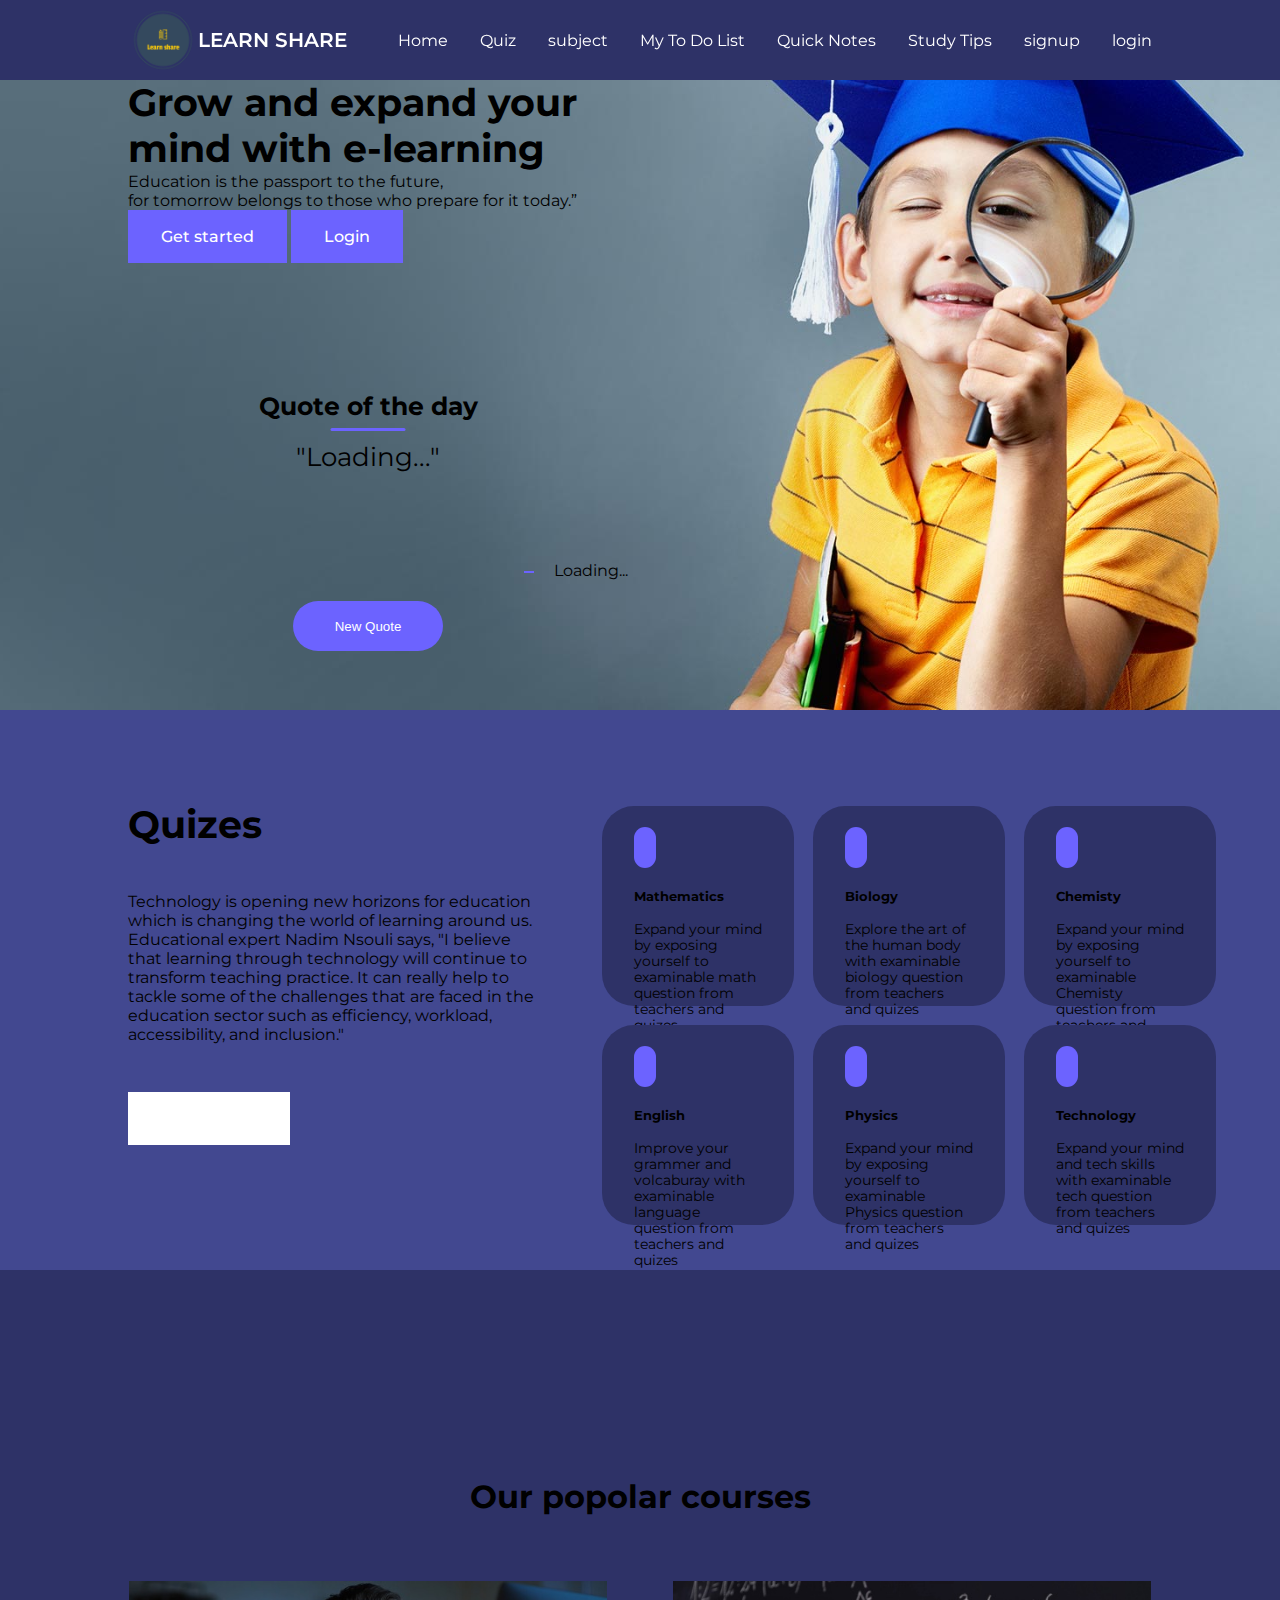
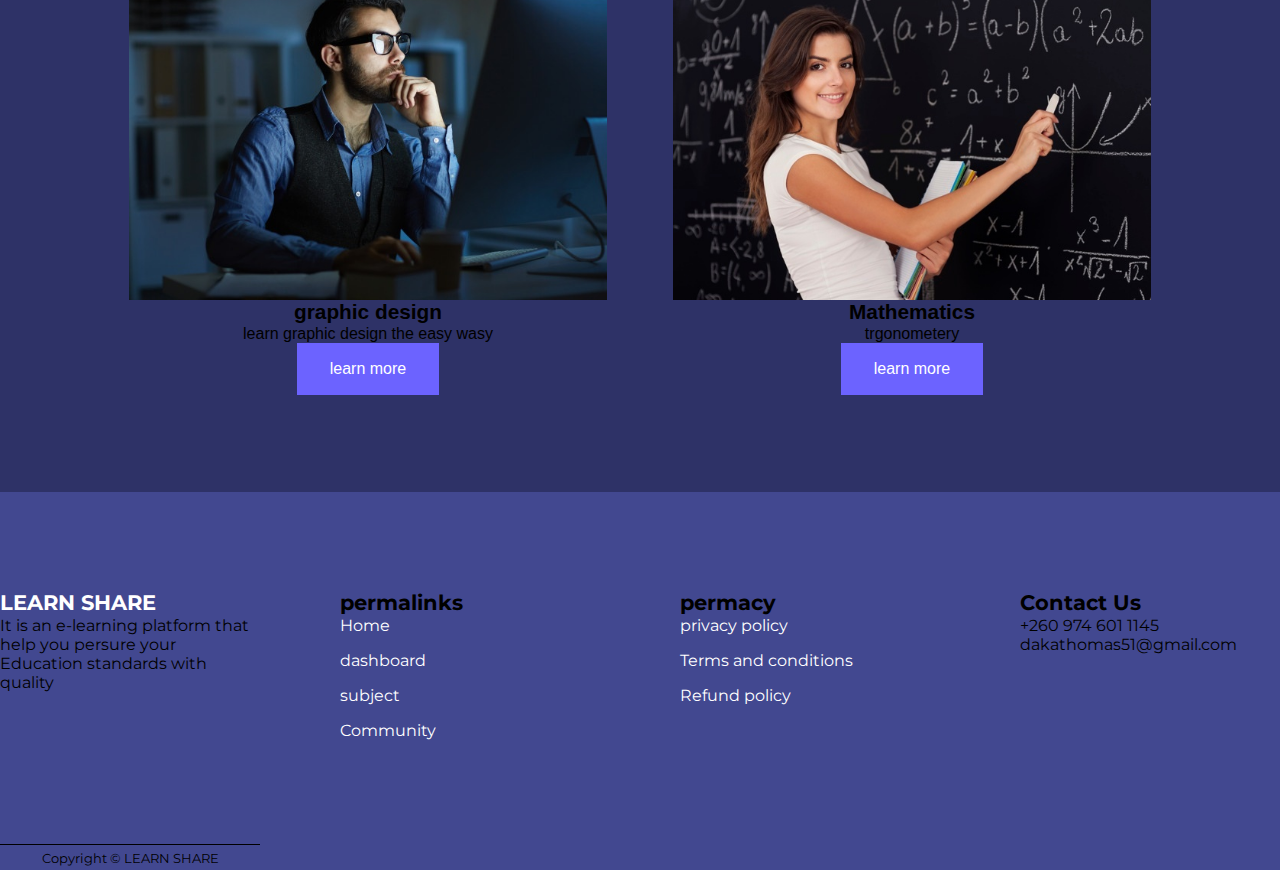
<file: index.html>
<!DOCTYPE html>
<html lang="en">
<head>
    <meta charset="UTF-8">
    <meta name="viewport" content="width=device-width, initial-scale=1.0">
    <title>learn share
    </title>
    <link rel="stylesheet" href="./css/style.css">
    <link rel="stylesheet" href="https://unicons.iconscout.com/release/v4.0.8/css/line.css">
    <!--google fonts(montserrat)-->
    <link rel="preconnect" href="https://fonts.googleapis.com">
<link rel="preconnect" href="https://fonts.gstatic.com" crossorigin>
<link href="https://fonts.googleapis.com/css2?family=Montserrat:ital,wght@0,100..900;1,100..900&display=swap" rel="stylesheet">
</head>
<body>
  <nav>
    <div class="container nav__container">
      <a href="index.html"><h3><img class="image" src="./images/logo_transparent.png">LEARN SHARE</h3></a>
      <ul class="nav__menu">
        <li><a href="index.html">Home</a></li>
        <li><a href="Quizes.html">Quiz</a></li>
        <li><a href="subjects.html">subject</a></li>
        <li><a href="To-Do-List.html">My To Do List</a></li>
        <li><a href="Notes.html">Quick Notes</a></li>
        <li><a href="Tips.html"> Study Tips</a></li>
        <li><a href="signup.html">signup</a></li>
        <li><a href="login.html">login</a></li>
      </ul>
      <button id="close-menu-btn"><i class="uil uil-multiply"></i></button>
       <button id="open-menu-btn"><i class="uil uil-bars"></i></button>
       
      
    </div>
</nav>
<!--END OF NAV BAR-->
<header>
  <div class="container header__container">
      <div class="header__left">
        <h1>Grow and expand your <br>mind with e-learning</h1>
        <p>Education is the passport to the future, <br>for tomorrow belongs to those who prepare for it today.” 
          <br><a href="signup.html" class="btn btn-primary">Get started</a>
          <a href="login.html" class="btn btn-primary">Login</a>
        </p>
        <div class="quote-box">
          <h2>Quote of the day</h2>
          <blockquote id="quote">"Loading..."</blockquote>
          <span id="author">Loading...</span>
          <div>
            <button onclick=" getquote(api_url)">New Quote</button>
          </div>
        </div>
        <script>
          const quote = document.getElementById("quote");
          const author = document.getElementById("author");
        const api_url = "https://api.quotable.io/random";
        async function getquote(url){
          const response = await fetch(url);
          var data = await response.json();
          quote.innerHTML = data.content;
          author.innerHTML = data.author;
        }

        getquote(api_url);

        </script>
      </div>
      <div class="header__right"></div>
      <div class="header__right-image"></div>
      </div>
</header>
<!--END OF HEADER-->
<section class="categories">
<div class="container categories__container">
  <div class="categories__left">
    <h1>Quizes</h1>
    <p>
      Technology is opening new horizons for education which is
       changing the world of learning around us.
        Educational expert Nadim Nsouli says, "I believe that learning through technology will continue to transform teaching practice. It can really help to tackle some of the challenges that are faced in the education sector such as efficiency, workload, accessibility, and inclusion."
    </p>
    <a href="Quizes.html" class="btn">Learn more</a>
  </div>
  <div class="categories__right">
    <article class="categorys">
      <span class="categorys__icon"><i class="uil uil-calculator-alt"></i></span>
      <h5>Mathematics</h5>
      <p>
        Expand your mind by exposing yourself to
         examinable math question from teachers and quizes
      </p>
    </article>

    <article class="categorys">
      <span class="categorys__icon"><i class="uil uil-dna"></i></span>
      <h5>Biology</h5>
      <p>
        Explore the art of the human body with
         examinable biology question from teachers and quizes
      </p>
    </article>

    <article class="categorys">
      <span class="categorys__icon"><i class="uil uil-atom"></i></span>
      <h5>Chemisty</h5>
      <p>
        Expand your mind by exposing yourself to
         examinable Chemisty question from teachers and quizes
      </p>
    </article>

    <article class="categorys">
      <span class="categorys__icon"><i class="uil uil-book-open"></i></span>
      <h5>English</h5>
      <p>
        Improve your grammer and volcaburay with
         examinable language question from teachers and quizes
      </p>
    </article>

    <article class="categorys">
      <span class="categorys__icon"><i class="uil uil-calculator-alt"></i></span>
      <h5>Physics</h5>
      <p>
        Expand your mind by exposing yourself to
         examinable Physics question from teachers and quizes
      </p>
    </article>

    <article class="categorys">
      <span class="categorys__icon"><i class="uil uil-robot"></i></span>
      <h5>Technology</h5>
      <p>
        Expand your mind and tech skills with
         examinable tech question from teachers and quizes
      </p>
    </article>
  </div>
</div>
</section>
<!--END OF CATEGORIES-->
<section class="subjects">
  <h2>Our popolar courses</h2>
  <div class="container subjects__container">
    <article class="subject">
      <div class="subject_image">
        <img src="./images/course-1.jpg" >
      </div>
      <div class="subject_info">
      <h4>graphic design</h4>
      <p>learn graphic design the easy wasy</p>
      <a href="./subjects.html" class="btn btn-primary">learn more</a>
    </div>
    </article>


    <article class="subject">
      <div class="subject_image">
        <img src="./images/course-3.jpg" >
      </div>
      <div class="subject_info">
      <h4>Mathematics</h4>
      <p>trgonometery</p>
      <a href="./subjects.html" class="btn btn-primary">learn more</a>
    </div>
    </article>
  </div>
</section>

<footer>
  <div class=" footer__container">
    <div class="footer__1">
      <a href="index.html" class="footer__logo"><h4>LEARN SHARE</h4></a>
      <p>It is an e-learning platform that help you persure your Education standards with quality</p>
    </div>

    <div class="footer__2">
     <h4>permalinks</h4>
     <ul class="permalinks">
      <li><a href="index.html">Home</a></li>
      <li><a href="profile.html">dashboard</a></li>
      <li><a href="subjects.html">subject</a></li>
      <li><a href="videos.html">Community</a></li>
     </ul>
    </div>

    <div class="footer__3">
      <h4>permacy</h4>
      <ul class="permacy">
       <li><a href="#">privacy policy</a></li>
       <li><a href="#">Terms and conditions</a></li>
       <li><a href="#">Refund policy</a></li>
      </ul>
    </div>

    <div class="footer__4">
        <h4>Contact Us</h4>
        <p>+260 974 601 1145</p>
        <p>dakathomas51@gmail.com</p>
    </div>
    <div class="footer__copyright">
      <small>Copyright &copy; LEARN SHARE</small>
    </div>

  </div>
</footer>
<script src="./main.js"></script>
</body>
</html>
</file>
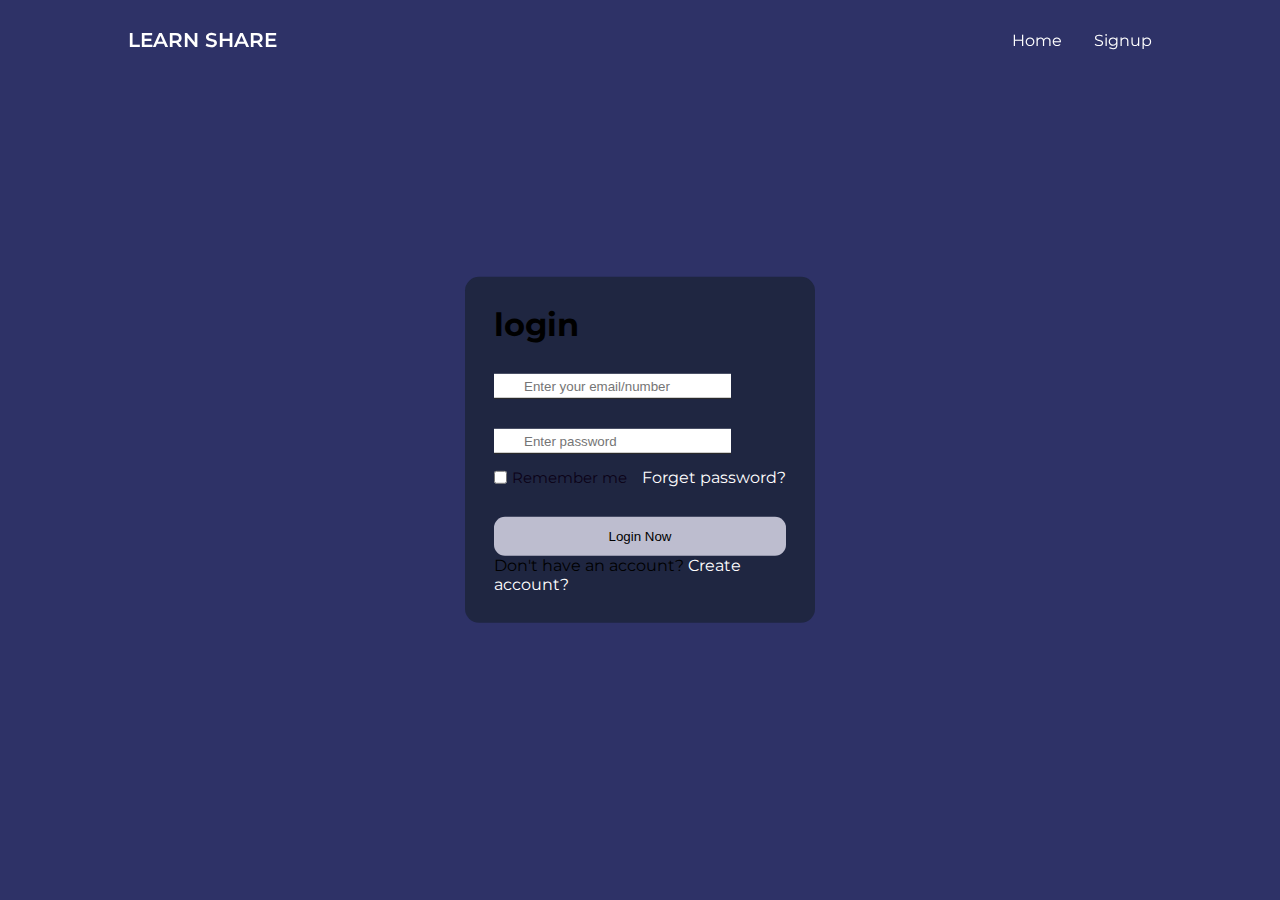
<file: login.html>
<!DOCTYPE html>
 <html lang="en">
 <head>
     <meta charset="UTF-8">
     <meta name="viewport" content="width=device-width, initial-scale=1.0">
     <title>learn share
     </title>
     <link rel="stylesheet" href="/css/style.css">
    <link rel="styleshet" href="./css/style.css">
     <link rel="stylesheet" href="https://unicons.iconscout.com/release/v4.0.8/css/line.css">
     <!--google fonts(montserrat)-->
     <link rel="preconnect" href="https://fonts.googleapis.com">
 <link rel="preconnect" href="https://fonts.gstatic.com" crossorigin>
 <link href="https://fonts.googleapis.com/css2?family=Montserrat:ital,wght@0,100..900;1,100..900&display=swap" rel="stylesheet">
 </head>
 <body>
 <nav>
     <div class="container nav__container">
       <a href="index.html"><h3>LEARN SHARE</h3></a>
       <ul class="nav__menu">
         <li><a href="login.html">Home</a></li>
         <li><a href="signup.html">Signup</a></li>
       </ul>
       <button id="close-menu-btn"><i class="uil uil-multiply"></i></button>
        <button id="open-menu-btn"><i class="uil uil-bars"></i></button>
        
       
     </div>
 </nav>


    <!--home-->
    <selection class="home">
        <div class="form_container">
          <i class="uil uil-time form.close"></i>
         <!--Login-->
           <div class="login">
              <form action="./index.html">
                  <h2>login</h2>
                 <input type="email/number" placeholder="Enter your email/number" class="box" required>
                 <i class="uil uil-envelope-alt email"></i>
                 <input type="password" placeholder="Enter password" class="box" required>
                 <i class="uil uil-lock password"></i>
                  <div class="option_field">
                     <span class="checkbox">
                     <input type="checkbox" id="check">
                     <label for="check">Remember me</label>
                     </span>
                     <a href="#" class="forget_pw">Forget password?</a>
                 </div>
                      <button class="button" id="form_open"> Login Now</button>

                       <form class="login_signup">
                         Don't have an account? <a href="./signup.html" id="signup">Create account?</a>
                      </form>

               </form> 

            </div>
      </div>
   </selection>

   <script src="main.js"></script>
        
  </body>
</html>
</file>
<file: css/style.css>
*{
    margin: 0;
    padding: 0;
    border: 0;
    outline: 0;
    text-decoration: none;
    list-style: none;
    box-sizing: border-box;
}

:root {
    --color-primary:#6c63ff;
    --color-cuccess:#00bf8e;
    --color-warning:#f7c94b;
    --color-danger:#f75842;
    --color-danger-variant:rgba(247,88,66,0.4);
    --color-white:#fff;
    --color-light:rgba(255,255,255,0.7);
    --color-black:#000;
    --color-bg:#1f2641;
    --color-bg1:#2e3267;
    --color-bg2:#424890;
     
    --container-width-lg:80%;
    --container-width-md:96%;
    --container-width-sm:94%;

    --transition: all 400ms ease;

    --primary-color: #12c2b9;
  --secondary: #dbfffe;
  --black: #141414;
  --white: #fff;
  --box-shadow: 0 .5rem 1rem rgba(0, 0, 0, 0.1)

}

body {
    font-family: "Montserrat", sans-serif;
    min-height: 100%;
    background-color:#2e3267;
    color: var();
}

.container{
    width:var(--container-width-lg);
    margin: 0 auto;
}

section{
    padding: 6rem 0;
}

section h2{
    text-align: center;
    margin-bottom: 4rem;
}

h1,
h2,
h3,
 h4, 
 h5{
line-height: 1.2;
}

h1{
    font-size: 2.4rem;
}

h2{
    font-size: 2rem;
}

h3{
    font-size: 1.6rem;
}

h4{
    font-size: 1.3rem;
}

a{
    color:var(--color-white);
}

img {
    width: 100%;
    display: block;
    object-fit:cover;
}

.btn {
    display: inline-block;
    background: var(--color-white);
    color: #000;
    padding: 1rem 2rem;
    border: 1px solid transparent;
    font-weight: 500;
    transition: var(--transition);
}

.btn:hover {
    background: transparent;
    color:var(--color-white);
    border-color: var(--color-white);
}

.btn-primary{
    background: var(--color-primary);
    color:var(--color-white);
}

/* ========================= NAVBAR=================*/
.image{
    height: 70px;
    width: 70px;
    display: inline;

}
.nav__container h3{
    display: flex;
    align-items: center;
    font-size: 20px;
    font-weight: 600;
}

nav{
    background:transparent;
    width: 100vw;
    height: 5rem;
    position: fixed;
    top: 0;
    z-index: 11;
}
/* change nav style on scroll using java*/
.window-scroll{
    background: var(--color-primary);
    box-shadow: 0 1rem 2rem rgba(0, 0, 0, 0.2);
}


.nav__container{
    height: 100%;
    display: flex;
    justify-content: space-between;
    align-items: center;
}

nav button{
    display: none;
}
.nav__menu{
    display: flex;
    align-items: center;
    gap: 2rem;
}

.nav__menu a{
    font-size: 0.9rem;
    transition: var(--transition)
}

.nav__menu a:hover {
    color: var(--color-bg2);
}

/* ========================= Hearder=================*/
header{
    position: relative;
    top: 5rem;
    overflow: hidden;
    height: 70vh;
    margin-bottom: 5rem;
    background: url(../images/home.jpg)no-repeat;
    background-size: cover;
    background-position: center;
    

}
.quote-box{
    background: transparent;
    width: 600px;
    position: absolute;
    top: 70%;
    transform: translate(-10% , -50%);
    padding: 40px;
    text-align: center;
    left: auto;
}
.quote-box h2{
font-size: 50px;
margin-bottom: 20px;
position: relative;
}
.quote-box h2::after{
    content: '';
    width: 75px;
    height: 3px;
    border-radius: 3px;
    position: absolute;
    background: var(--color-primary);
    transform: translateX(-50%);
    bottom: -10px;
    left: 50%;
}
.quote-box blockquote{
    font-size: 26px;
    min-height: 110px;
}

.quote-box span{
    display: block;
    margin-top: 10px;
    float: right;
    position: relative;
}
.quote-box span::before{
    content: '';
    width:10px ;
    height: 2px;
    background: #6c63ff;
    position: absolute;
    top: 50%;
    left: -30px;
}
.quote-box div{
    width: 100%;
    margin-top: 50px;
    display: flex;
    justify-content: center;
}
.quote-box button{
    background: #6c63ff;
    color: #fff;
    border-radius: 25px;
    width: 150px;
    height: 50px;
    cursor: pointer;

}
.header__container{
    display: flex;
    align-items: center;
}


.header__right p{
    height: 100%;
    top: 1rem;
    margin: 1rem 4 5.6rem;
}
.tip-img{
    width: 500px;
    height:400px ;
    position: flex;
}    
.tips__right h2{
    line-height: 1;
    margin-bottom: 3rem;
}

 


/*CATEGORIES*/

.categories{
    background: var(--color-bg2);
    height: 35rem;
}


.categories h1 {
    line-height: 1;
    margin-bottom: 3rem;
}

.categories__container{
    display: grid;
    grid-template-columns: 40% 60%;
    gap: 4rem;
}

.categories__left p {
    margin: 1rem 0 3rem;
}

 
.categories__right{
    display: grid;
    grid-template-columns: repeat(3, 1fr);
    gap:1.2rem;
}

.categorys{
    background: var(--color-bg1);
    padding: 2rem;
    border-radius: 2rem;
    height: 200px;
    transition: var(--transition);
    
}

.categorys.hover {
    box-shadow: 0 3rem 3rem rgba(0, 0, 0, 0.3) ;
    z-index: 1;
}
 

.categorys__icon {
    background: var(--color-primary);
    padding:0.7rem;
    border-radius: 0.9rem;
}

.categorys h5{
    margin: 2rem 0 1rem;
}

.categorys p{
    font-size: 0.85rem;
    
}

/*=======================end of categories======================*/

.subjects{
    margin-top: 7rem;
    background: var(--color-bg1);
}

.subjects__container{
    display: grid;
    grid-template-columns: repeat(2,1fr);
    gap: 4rem;
}

.subject:hover{
    background:transparent;
    border-color: var(--color-primary);
}

.subject{
    font: 1em sans-serif;
     text-align: center;
     border: 1px solid transparent;
     transition: var(--transition);
}

.subject__info{
    padding: 2rem;
}

.subject__info p{
    margin: 1.2rem 0 2rem;
    font-size: 0.10rem;
}

/*end of subjects*/
footer{
    background:var(--color-bg2);
    padding-top: 5rem;   
}
.footer__container{
    display: grid;
    grid-template-columns: repeat(4, 1fr);
    gap: 5rem;
}
.footer__container > div h4{
    margin-top: 1.2rem;
}
.footer__1 p{
    margin: 0 0 2rem;
}
.footer__2 ul li{
    margin-bottom: 1rem;
}

.footer__2 ul li a:hover{
    text-decoration: underline;
}
.footer__3 ul li{
    margin-bottom: 1rem;
}

.footer__3 ul li a:hover{
    text-decoration: underline;
}

.footer__copyright{
    text-align: center;
    margin-top: 0.5rem;
    padding: 0.2rem 0;
    border-top:1px solid var(--color-black);
}
/*login form*/
.form_container{
    position: absolute;
    max-width: 350px;
    width: auto;
    top: 50%;
    left: 50%;
    transform: translate(-50%, -50%);
    z-index: 101%;
   background-color: #1f2641;
    padding: 29px;
    border-radius: 14px;
    box-shadow: rgba(0, 0, 0, 0.1);
}
.form__close{
    position: absolute;
    top: 10px;
    right: 20px;
    color: black;
    font-size: 22px;
    opacity: 0.7;
    cursor: pointer;
}
.container h2{
    font-size: 25px;
    color: #000;
    text-align: center;
}
.box{
    position: relative;
    margin-top: 30px;
    width: auto;
    height: 25px; 
    border: none;
    outline: none;
    padding: 0 30px;
    color: #cb3939;
    transition: all 0.2s ease;
    border-bottom: 1.5px solid black;
}
.box i{
    position: absolute;
    top: 50%;
    transform: translateY(-50%);
    font-size: 25px;
}
.option_field{
    margin-top: 14px;
    display: flex;
    align-items: center;
    justify-content: space-between;
}
.container a:hover{
    text-decoration: underline;
}
.container a{
    color:white;
    font-size: 16px;
}
.checkbox{
    display: flex;
    column-gap: 5px;
    white-space: nowrap;
    font-size: 15px;
}
.checkbox input{
    accent-color: grey;
}
.checkbox label{
    color: #0b0217;
    user-select: none;
    font-size: 15px;
    cursor: pointer;
}
.button{
    background:rgb(189, 189, 207);
    margin-top: 30px;
    border-radius: 11px;
    width: 100%;
    padding: 12px 0;
    cursor: pointer;
}
.login_signup{
    font-size: 12px;
    text-align: center;
    margin-top: 15px;
}
.signup{
    display: none;
}

/*Quiz*/
.u{
    padding-top: 5rem;
    text-align: center;
}
/*tublet media queries*/
@media  screen and (max-width:1024px) {
    nav button{
        display: inline-block;
        background: transparent;
        font-size: 1.9rem;
        color: var(--color-white);
        cursor: pointer;
    }

    nav button#close-menu-btn{
        display: none;
    }
    .nav__menu{
        position: fixed;
        top:5rem;
        right: 5%;
        height: fit-content;
        flex-direction: column;
        gap:0;
        display: none;
    }
    .nav__menu li{
      width: 100%;
      height: 5.8rem;
    }
    .nav__menu li a{
        background: var(--color-primary);
        box-shadow: -4rem 6rem 10rem rgba(0, 0, 0, 0.6);
        width: 100%;
        height: 100%;
        display: grid;
        place-items: center;
    }
    .nav__menu li a:hover{
        background: var(--color-bg1);
        color: var(--white);
    }
}

/*mobile*/

@media screen and (max-width:600px){
    .conatiner{
        width: var(--container-width-sm);
    }
    /*==nav bar==*/
    





.nav__menu{
    right: 3%;
}
/*========================header=================*/
header{
    height: 100vh;
    
}

.header__container{
    grid-template-columns: auto;
    text-align: center;
    margin-top: 0;
    background-position:fixed;
    background-size:fixed ;
}


/*==catergories==*/
.categories{
    height: auto;
}
.categories__left{
   margin-top: 2rem;
}
.categories__container{
    grid-template-columns:auto ;

}
.categories__right{
    grid-template-columns: 1fr 1fr;
    gap: 0.7rem;
}
.category{
    padding: 0.5rem;
    border-radius: 1rem;
}
.category__icon{
    margin-top: 4px;
    display: inline-block;
}

.subjects__container{
    grid-template-columns: 1fr;
}

.footer__container{
    grid-template-columns: 1fr;
    text-align: center;
    gap: 1rem;
}
    
}
</file>
